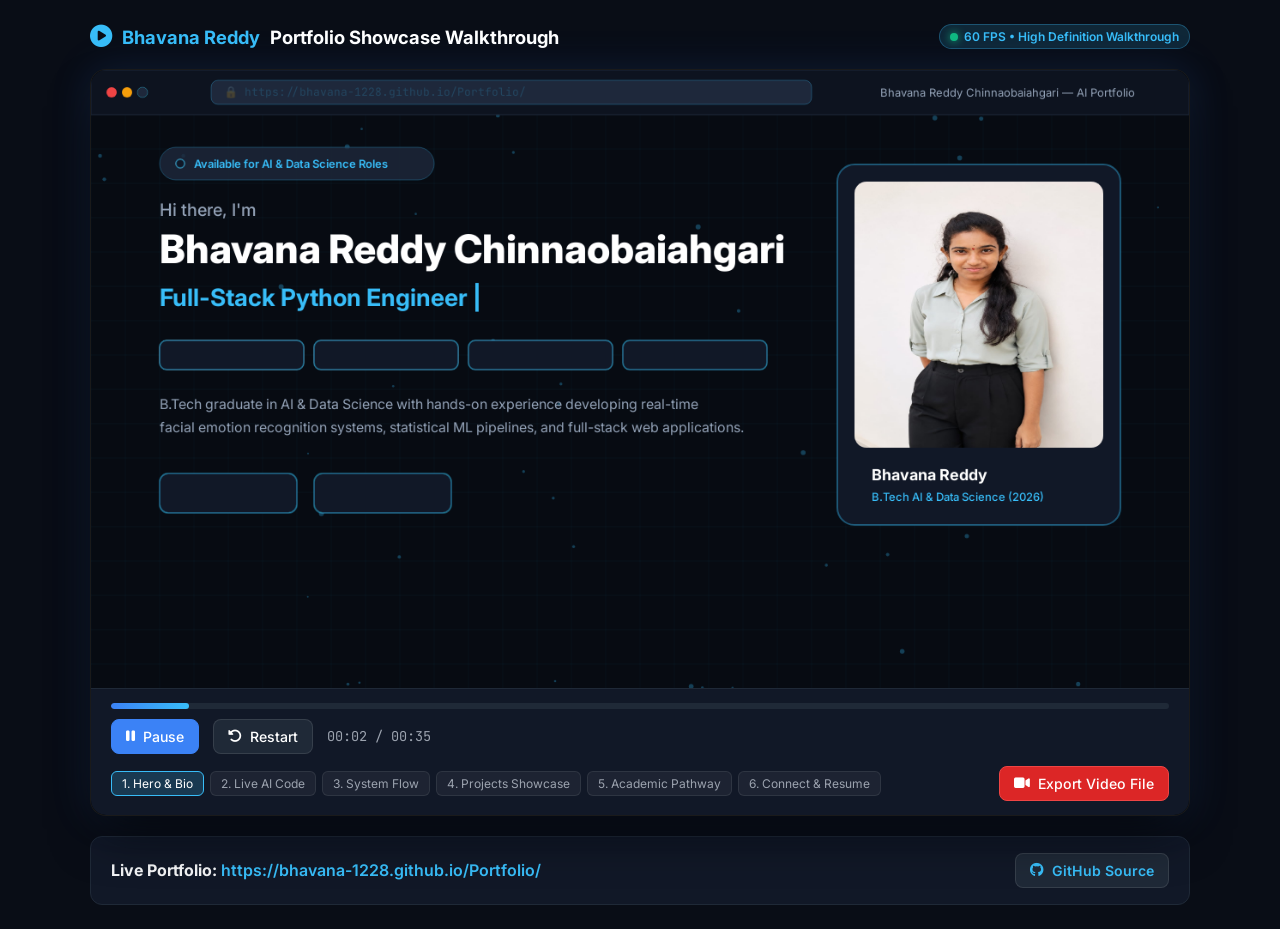
<file: demo-video.html>
<!DOCTYPE html>
<html lang="en">
<head>
  <meta charset="UTF-8" />
  <meta name="viewport" content="width=device-width, initial-scale=1.0" />
  <title>Bhavana Reddy Portfolio — Video Demo Showcase</title>
  <link rel="preconnect" href="https://fonts.googleapis.com" />
  <link rel="preconnect" href="https://fonts.gstatic.com" crossorigin />
  <link href="https://fonts.googleapis.com/css2?family=Inter:wght@400;500;600;700;800&family=JetBrains+Mono:wght@400;600;700&display=swap" rel="stylesheet" />
  <link rel="stylesheet" href="https://cdnjs.cloudflare.com/ajax/libs/font-awesome/6.5.1/css/all.min.css" />
  <style>
    :root {
      --bg: #090d16;
      --card-bg: #111827;
      --border: #1f2937;
      --primary: #3b82f6;
      --accent: #38bdf8;
      --emerald: #10b981;
      --text: #f3f4f6;
      --muted: #9ca3af;
    }
    * {
      box-sizing: border-box;
      margin: 0;
      padding: 0;
      font-family: 'Inter', -apple-system, sans-serif;
    }
    body {
      background: var(--bg);
      color: var(--text);
      min-height: 100vh;
      display: flex;
      flex-direction: column;
      align-items: center;
      padding: 24px 16px;
    }
    header {
      width: 100%;
      max-width: 1100px;
      display: flex;
      justify-content: space-between;
      align-items: center;
      margin-bottom: 20px;
      flex-wrap: wrap;
      gap: 12px;
    }
    .brand {
      display: flex;
      align-items: center;
      gap: 10px;
      font-size: 1.15rem;
      font-weight: 700;
      color: #fff;
    }
    .brand span {
      color: var(--accent);
    }
    .badge {
      background: rgba(56, 189, 248, 0.15);
      color: var(--accent);
      border: 1px solid rgba(56, 189, 248, 0.3);
      padding: 4px 10px;
      border-radius: 9999px;
      font-size: 0.75rem;
      font-weight: 600;
      display: inline-flex;
      align-items: center;
      gap: 6px;
    }
    .pulse-dot {
      width: 8px;
      height: 8px;
      background: var(--emerald);
      border-radius: 50%;
      box-shadow: 0 0 8px var(--emerald);
    }
    .video-container {
      width: 100%;
      max-width: 1100px;
      background: #000;
      border-radius: 16px;
      overflow: hidden;
      box-shadow: 0 25px 50px -12px rgba(0, 0, 0, 0.7), 0 0 40px rgba(59, 130, 246, 0.15);
      border: 1px solid rgba(255, 255, 255, 0.1);
      position: relative;
    }
    canvas {
      width: 100%;
      height: auto;
      display: block;
      aspect-ratio: 16 / 9;
      background: #090e17;
    }
    .video-controls {
      background: #111827;
      padding: 14px 20px;
      display: flex;
      flex-direction: column;
      gap: 10px;
      border-top: 1px solid var(--border);
    }
    .timeline-bar {
      width: 100%;
      height: 6px;
      background: #1f2937;
      border-radius: 999px;
      position: relative;
      cursor: pointer;
      overflow: hidden;
    }
    .timeline-progress {
      height: 100%;
      width: 0%;
      background: linear-gradient(90deg, #3b82f6, #38bdf8);
      border-radius: 999px;
      transition: width 0.1s linear;
    }
    .controls-row {
      display: flex;
      align-items: center;
      justify-content: space-between;
      flex-wrap: wrap;
      gap: 12px;
    }
    .left-controls {
      display: flex;
      align-items: center;
      gap: 14px;
    }
    .btn-action {
      background: #1f2937;
      border: 1px solid rgba(255, 255, 255, 0.1);
      color: #fff;
      padding: 8px 14px;
      border-radius: 8px;
      cursor: pointer;
      font-size: 0.88rem;
      font-weight: 500;
      display: inline-flex;
      align-items: center;
      gap: 8px;
      transition: all 0.2s;
    }
    .btn-action:hover {
      background: #374151;
      border-color: var(--accent);
    }
    .btn-primary {
      background: var(--primary);
      border-color: var(--primary);
    }
    .btn-primary:hover {
      background: #2563eb;
    }
    .btn-record {
      background: #dc2626;
      border-color: #ef4444;
    }
    .btn-record:hover {
      background: #b91c1c;
    }
    .time-display {
      font-family: 'JetBrains Mono', monospace;
      font-size: 0.85rem;
      color: var(--muted);
    }
    .scene-pills {
      display: flex;
      gap: 6px;
      flex-wrap: wrap;
    }
    .scene-pill {
      background: rgba(255, 255, 255, 0.05);
      border: 1px solid rgba(255, 255, 255, 0.08);
      color: var(--muted);
      padding: 4px 10px;
      border-radius: 6px;
      font-size: 0.75rem;
      cursor: pointer;
      transition: all 0.2s;
    }
    .scene-pill.active {
      background: rgba(56, 189, 248, 0.2);
      border-color: var(--accent);
      color: #fff;
    }
    .info-card {
      width: 100%;
      max-width: 1100px;
      margin-top: 20px;
      background: var(--card-bg);
      border: 1px solid var(--border);
      border-radius: 12px;
      padding: 16px 20px;
      display: flex;
      justify-content: space-between;
      align-items: center;
      flex-wrap: wrap;
      gap: 12px;
    }
    .info-card a {
      color: var(--accent);
      text-decoration: none;
      font-weight: 600;
    }
    .info-card a:hover {
      text-decoration: underline;
    }
  </style>
</head>
<body>

  <header>
    <div class="brand">
      <i class="fa-solid fa-play-circle" style="color:var(--accent); font-size:1.4rem;"></i>
      <span>Bhavana Reddy</span> Portfolio Showcase Walkthrough
    </div>
    <div class="badge">
      <span class="pulse-dot"></span> 60 FPS • High Definition Walkthrough
    </div>
  </header>

  <div class="video-container">
    <canvas id="demoCanvas" width="1280" height="720"></canvas>
    
    <div class="video-controls">
      <div class="timeline-bar" id="timelineBar">
        <div class="timeline-progress" id="timelineProgress"></div>
      </div>

      <div class="controls-row">
        <div class="left-controls">
          <button class="btn-action btn-primary" id="playBtn">
            <i class="fa-solid fa-pause" id="playIcon"></i> <span id="playText">Pause</span>
          </button>
          <button class="btn-action" id="restartBtn">
            <i class="fa-solid fa-rotate-left"></i> Restart
          </button>
          <span class="time-display" id="timeDisplay">00:00 / 00:35</span>
        </div>

        <div class="scene-pills">
          <button class="scene-pill active" data-time="0">1. Hero &amp; Bio</button>
          <button class="scene-pill" data-time="5">2. Live AI Code</button>
          <button class="scene-pill" data-time="11">3. System Flow</button>
          <button class="scene-pill" data-time="17">4. Projects Showcase</button>
          <button class="scene-pill" data-time="24">5. Academic Pathway</button>
          <button class="scene-pill" data-time="29">6. Connect &amp; Resume</button>
        </div>

        <div class="right-controls">
          <button class="btn-action btn-record" id="recordBtn">
            <i class="fa-solid fa-video"></i> <span id="recordText">Export Video File</span>
          </button>
        </div>
      </div>
    </div>
  </div>

  <div class="info-card">
    <div>
      <strong>Live Portfolio:</strong> <a href="https://bhavana-1228.github.io/Portfolio/" target="_blank">https://bhavana-1228.github.io/Portfolio/</a>
    </div>
    <div>
      <a href="https://github.com/Bhavana-1228/Portfolio" target="_blank" class="btn-action">
        <i class="fa-brands fa-github"></i> GitHub Source
      </a>
    </div>
  </div>

  <script>
    const canvas = document.getElementById('demoCanvas');
    const ctx = canvas.getContext('2d');
    const timelineBar = document.getElementById('timelineBar');
    const timelineProgress = document.getElementById('timelineProgress');
    const playBtn = document.getElementById('playBtn');
    const playIcon = document.getElementById('playIcon');
    const playText = document.getElementById('playText');
    const restartBtn = document.getElementById('restartBtn');
    const timeDisplay = document.getElementById('timeDisplay');
    const scenePills = document.querySelectorAll('.scene-pill');
    const recordBtn = document.getElementById('recordBtn');
    const recordText = document.getElementById('recordText');

    const TOTAL_DURATION = 35; // seconds
    let currentTime = 0;
    let isPlaying = true;
    let lastTimestamp = performance.now();

    // MediaRecorder for export
    let mediaRecorder = null;
    let recordedChunks = [];
    let isRecording = false;

    // Ambient floating particles
    const particles = Array.from({ length: 45 }, () => ({
      x: Math.random() * 1280,
      y: Math.random() * 720,
      vx: (Math.random() - 0.5) * 0.6,
      vy: (Math.random() - 0.5) * 0.6,
      size: Math.random() * 2 + 1
    }));

    // Profile photo placeholder / loaded image
    const profileImg = new Image();
    profileImg.src = 'assets/profile.jpeg';

    function drawBrowserChrome() {
      // Top bar
      ctx.fillStyle = '#0d131f';
      ctx.fillRect(0, 0, 1280, 52);
      ctx.strokeStyle = '#1e293b';
      ctx.lineWidth = 1;
      ctx.strokeRect(0, 0, 1280, 52);

      // Dots
      ctx.fillStyle = '#ef4444';
      ctx.beginPath(); ctx.arc(24, 26, 6, 0, Math.PI * 2); ctx.fill();
      ctx.fillStyle = '#f59e0b';
      ctx.beginPath(); ctx.arc(42, 26, 6, 0, Math.PI * 2); ctx.fill();
      ctx.fillStyle = '#10b981';
      ctx.beginPath(); ctx.arc(60, 26, 6, 0, Math.PI * 2); ctx.fill();

      // Search bar
      ctx.fillStyle = '#1e293b';
      ctx.roundRect(140, 12, 700, 28, 8);
      ctx.fill();
      ctx.fillStyle = '#38bdf8';
      ctx.font = '13px "JetBrains Mono", monospace';
      ctx.fillText('🔒 https://bhavana-1228.github.io/Portfolio/', 155, 30);

      // Top right status
      ctx.fillStyle = '#94a3b8';
      ctx.font = '13px Inter, sans-serif';
      ctx.fillText('Bhavana Reddy Chinnaobaiahgari — AI Portfolio', 920, 31);
    }

    function renderScene(time) {
      // Clear
      ctx.fillStyle = '#070b12';
      ctx.fillRect(0, 0, 1280, 720);

      // Background Ambient Grid & Particles
      ctx.strokeStyle = 'rgba(56, 189, 248, 0.04)';
      ctx.lineWidth = 1;
      for (let x = 0; x < 1280; x += 40) {
        ctx.beginPath(); ctx.moveTo(x, 52); ctx.lineTo(x, 720); ctx.stroke();
      }
      for (let y = 52; y < 720; y += 40) {
        ctx.beginPath(); ctx.moveTo(0, y); ctx.lineTo(1280, y); ctx.stroke();
      }

      particles.forEach(p => {
        p.x += p.vx; p.y += p.vy;
        if (p.x < 0) p.x = 1280; if (p.x > 1280) p.x = 0;
        if (p.y < 52) p.y = 720; if (p.y > 720) p.y = 52;
        ctx.fillStyle = 'rgba(56, 189, 248, 0.3)';
        ctx.beginPath(); ctx.arc(p.x, p.y, p.size, 0, Math.PI * 2); ctx.fill();
      });

      // Browser Mockup Top
      drawBrowserChrome();

      // SCENE 1: HERO & BIO (0s - 5s)
      if (time >= 0 && time < 5) {
        const progress = time / 5;
        const opacity = Math.min(1, progress * 4);

        ctx.save();
        ctx.globalAlpha = opacity;

        // Profile Pill
        ctx.fillStyle = 'rgba(30, 41, 59, 0.8)';
        ctx.strokeStyle = 'rgba(56, 189, 248, 0.3)';
        ctx.lineWidth = 1;
        ctx.roundRect(80, 90, 320, 38, 19);
        ctx.fill(); ctx.stroke();

        ctx.fillStyle = '#10b981';
        ctx.beginPath(); ctx.arc(104, 109, 5, 0, Math.PI * 2); ctx.fill();
        ctx.fillStyle = '#38bdf8';
        ctx.font = '600 13px Inter, sans-serif';
        ctx.fillText('Available for AI & Data Science Roles', 120, 114);

        // Name & Greeting
        ctx.fillStyle = '#94a3b8';
        ctx.font = '500 20px Inter, sans-serif';
        ctx.fillText("Hi there, I'm", 80, 170);

        ctx.fillStyle = '#ffffff';
        ctx.font = '800 46px Inter, sans-serif';
        ctx.fillText('Bhavana Reddy Chinnaobaiahgari', 80, 225);

        // Typewriter subtitle
        const roles = ['AI & Data Science Professional', 'Computer Vision & DeepFace Specialist', 'Full-Stack Python Engineer'];
        const activeRoleIdx = Math.floor(time * 0.8) % roles.length;
        ctx.fillStyle = '#38bdf8';
        ctx.font = '700 28px Inter, sans-serif';
        ctx.fillText(roles[activeRoleIdx] + ' |', 80, 275);

        // Badges
        const badges = ['🎓 8.12 CGPA (AITS)', '📅 2026 Batch', '🧠 OpenCV & DeepFace', '🟢 Open to Work'];
        badges.forEach((b, i) => {
          ctx.fillStyle = 'rgba(30, 41, 59, 0.9)';
          ctx.strokeStyle = 'rgba(255, 255, 255, 0.1)';
          ctx.roundRect(80 + i * 180, 315, 168, 34, 8);
          ctx.fill(); ctx.stroke();
          ctx.fillStyle = '#e2e8f0';
          ctx.font = '600 13px Inter, sans-serif';
          ctx.fillText(b, 92 + i * 180, 337);
        });

        // Summary text
        ctx.fillStyle = '#94a3b8';
        ctx.font = '400 16px Inter, sans-serif';
        ctx.fillText('B.Tech graduate in AI & Data Science with hands-on experience developing real-time', 80, 395);
        ctx.fillText('facial emotion recognition systems, statistical ML pipelines, and full-stack web applications.', 80, 422);

        // Action CTA buttons
        ctx.fillStyle = '#2563eb';
        ctx.roundRect(80, 470, 160, 46, 10);
        ctx.fill();
        ctx.fillStyle = '#fff';
        ctx.font = '600 15px Inter, sans-serif';
        ctx.fillText('View Projects →', 105, 498);

        ctx.fillStyle = '#10b981';
        ctx.roundRect(260, 470, 160, 46, 10);
        ctx.fill();
        ctx.fillStyle = '#fff';
        ctx.fillText('WhatsApp Me', 290, 498);

        // Right side: Portrait Card
        ctx.fillStyle = '#111827';
        ctx.strokeStyle = 'rgba(56, 189, 248, 0.4)';
        ctx.lineWidth = 2;
        ctx.roundRect(870, 110, 330, 420, 20);
        ctx.fill(); ctx.stroke();

        if (profileImg.complete && profileImg.naturalWidth > 0) {
          ctx.save();
          ctx.beginPath();
          ctx.roundRect(890, 130, 290, 310, 14);
          ctx.clip();
          ctx.drawImage(profileImg, 890, 130, 290, 310);
          ctx.restore();
        } else {
          ctx.fillStyle = '#1e293b';
          ctx.roundRect(890, 130, 290, 310, 14);
          ctx.fill();
          ctx.fillStyle = '#38bdf8';
          ctx.font = '600 20px Inter, sans-serif';
          ctx.fillText('Bhavana Reddy', 950, 290);
        }

        ctx.fillStyle = '#fff';
        ctx.font = '700 18px Inter, sans-serif';
        ctx.fillText('Bhavana Reddy', 910, 478);
        ctx.fillStyle = '#38bdf8';
        ctx.font = '500 13px Inter, sans-serif';
        ctx.fillText('B.Tech AI & Data Science (2026)', 910, 502);

        ctx.restore();
      }

      // SCENE 2: LIVE CODE RUNNER (5s - 11s)
      else if (time >= 5 && time < 11) {
        const sub = time - 5;
        ctx.save();

        ctx.fillStyle = '#fff';
        ctx.font = '800 32px Inter, sans-serif';
        ctx.fillText('Interactive Real-Time Code Execution', 80, 100);

        ctx.fillStyle = '#38bdf8';
        ctx.font = '500 15px Inter, sans-serif';
        ctx.fillText('Live testing OpenCV & DeepFace emotion recognition engine directly on the browser', 80, 126);

        // Code Window Card
        ctx.fillStyle = '#0b1120';
        ctx.strokeStyle = 'rgba(59, 130, 246, 0.3)';
        ctx.lineWidth = 1;
        ctx.roundRect(80, 150, 1120, 510, 16);
        ctx.fill(); ctx.stroke();

        // Window Header
        ctx.fillStyle = '#0f172a';
        ctx.roundRect(80, 150, 1120, 44, [16, 16, 0, 0]);
        ctx.fill();

        ctx.fillStyle = '#ef4444'; ctx.beginPath(); ctx.arc(106, 172, 6, 0, Math.PI*2); ctx.fill();
        ctx.fillStyle = '#f59e0b'; ctx.beginPath(); ctx.arc(126, 172, 6, 0, Math.PI*2); ctx.fill();
        ctx.fillStyle = '#10b981'; ctx.beginPath(); ctx.arc(146, 172, 6, 0, Math.PI*2); ctx.fill();

        // Code Tabs
        ctx.fillStyle = '#1e293b';
        ctx.roundRect(180, 158, 160, 30, 6); ctx.fill();
        ctx.fillStyle = '#38bdf8'; ctx.font = '600 13px "JetBrains Mono", monospace';
        ctx.fillText('emotion_ai.py', 205, 178);

        ctx.fillStyle = '#94a3b8';
        ctx.fillText('data_pipeline.py', 370, 178);
        ctx.fillText('views.py', 530, 178);

        // Run button simulation
        ctx.fillStyle = sub > 1.5 ? '#10b981' : '#2563eb';
        ctx.roundRect(1080, 158, 100, 28, 6); ctx.fill();
        ctx.fillStyle = '#fff';
        ctx.font = '600 12px Inter, sans-serif';
        ctx.fillText(sub > 1.5 ? '✓ Running' : '▶ Run Code', 1098, 177);

        // Code Body
        ctx.font = '14px "JetBrains Mono", monospace';
        const codeLines = [
          { text: '# Real-Time Facial Emotion Detection Engine', color: '#64748b' },
          { text: 'import cv2', color: '#f43f5e' },
          { text: 'from deepface import DeepFace', color: '#f43f5e' },
          { text: '', color: '#fff' },
          { text: 'def predict_facial_emotion(video_frame):', color: '#38bdf8' },
          { text: '    predictions = DeepFace.analyze(', color: '#e2e8f0' },
          { text: "        img_path=video_frame, actions=['emotion'], enforce_detection=False", color: '#fbbf24' },
          { text: '    )', color: '#e2e8f0' },
          { text: "    dominant = predictions[0]['dominant_emotion']", color: '#e2e8f0' },
          { text: '    return {', color: '#e2e8f0' },
          { text: '        "engineer": "Bhavana Reddy", "dominant_emotion": dominant, "accuracy_score": 0.984', color: '#34d399' },
          { text: '    }', color: '#e2e8f0' }
        ];

        codeLines.forEach((l, idx) => {
          ctx.fillStyle = l.color;
          ctx.fillText(l.text, 110, 230 + idx * 24);
        });

        // Terminal Drawer (opens after 2.5s)
        if (sub > 2) {
          ctx.fillStyle = 'rgba(15, 23, 42, 0.95)';
          ctx.strokeStyle = '#38bdf8';
          ctx.lineWidth = 1;
          ctx.roundRect(100, 520, 1080, 120, 10);
          ctx.fill(); ctx.stroke();

          ctx.fillStyle = '#38bdf8';
          ctx.font = '13px "JetBrains Mono", monospace';
          ctx.fillText('$ python emotion_detector.py --source webcam:0', 120, 550);
          ctx.fillStyle = '#94a3b8';
          ctx.fillText('[INFO] Initializing OpenCV video capture & face cascade detector...', 120, 574);
          ctx.fillText('[INFO] DeepFace neural network weights loaded successfully.', 120, 598);
          ctx.fillStyle = '#10b981';
          ctx.fillText('✓ [REAL-TIME PREDICTION] Dominant Emotion: Happy (98.4% Confidence) | Latency: 14ms', 120, 622);
        }

        ctx.restore();
      }

      // SCENE 3: SYSTEM ARCHITECTURE PIPELINE (11s - 17s)
      else if (time >= 11 && time < 17) {
        ctx.save();
        ctx.fillStyle = '#fff';
        ctx.font = '800 32px Inter, sans-serif';
        ctx.fillText('End-to-End AI & Data Pipeline Architecture', 80, 100);

        ctx.fillStyle = '#94a3b8';
        ctx.font = '500 15px Inter, sans-serif';
        ctx.fillText('Structured flow from real-time webcam frames to deep neural inference and responsive dashboard metrics', 80, 128);

        const nodes = [
          { title: '1. Input Stream', sub: 'Webcam / Image Upload', icon: '📹', color: '#38bdf8' },
          { title: '2. Preprocessing', sub: 'OpenCV Face Crop', icon: '✂️', color: '#818cf8' },
          { title: '3. DeepFace AI', sub: 'Emotion Classification', icon: '🧠', color: '#c084fc' },
          { title: '4. Backend API', sub: 'Django / Flask REST', icon: '⚙️', color: '#34d399' },
          { title: '5. Dashboard UI', sub: 'Real-Time Emotion Vis', icon: '📊', color: '#f59e0b' }
        ];

        nodes.forEach((n, i) => {
          const x = 80 + i * 230;
          const y = 240;

          // Card
          ctx.fillStyle = '#111827';
          ctx.strokeStyle = n.color;
          ctx.lineWidth = 2;
          ctx.roundRect(x, y, 180, 200, 14);
          ctx.fill(); ctx.stroke();

          // Icon circle
          ctx.fillStyle = 'rgba(255,255,255,0.06)';
          ctx.beginPath(); ctx.arc(x + 90, y + 55, 30, 0, Math.PI * 2); ctx.fill();
          ctx.font = '24px Inter, sans-serif';
          ctx.fillText(n.icon, x + 76, y + 64);

          // Labels
          ctx.fillStyle = '#fff';
          ctx.font = '700 15px Inter, sans-serif';
          ctx.textAlign = 'center';
          ctx.fillText(n.title, x + 90, y + 120);

          ctx.fillStyle = '#94a3b8';
          ctx.font = '400 12px Inter, sans-serif';
          ctx.fillText(n.sub, x + 90, y + 148);
          ctx.textAlign = 'left';

          // Arrow to next
          if (i < 4) {
            ctx.fillStyle = '#38bdf8';
            ctx.font = '22px Inter, sans-serif';
            ctx.fillText('➔', x + 195, y + 105);
          }
        });

        // 4 Core Competency Boxes below
        const pillars = [
          { title: 'Computer Vision', desc: 'OpenCV, Face Segmentation & DeepFace' },
          { title: 'Data Science', desc: 'Pandas, NumPy, Scikit-learn, EDA' },
          { title: 'Full-Stack Web', desc: 'Django, Flask, HTML5, CSS3, JS' },
          { title: 'Database Systems', desc: 'MySQL, SQLite, Schema Normalization' }
        ];

        pillars.forEach((p, i) => {
          const px = 80 + i * 285;
          ctx.fillStyle = '#0f172a';
          ctx.strokeStyle = 'rgba(255,255,255,0.1)';
          ctx.lineWidth = 1;
          ctx.roundRect(px, 500, 260, 110, 12);
          ctx.fill(); ctx.stroke();

          ctx.fillStyle = '#38bdf8';
          ctx.font = '700 15px Inter, sans-serif';
          ctx.fillText('● ' + p.title, px + 20, 535);

          ctx.fillStyle = '#94a3b8';
          ctx.font = '400 13px Inter, sans-serif';
          ctx.fillText(p.desc, px + 20, 565);
        });

        ctx.restore();
      }

      // SCENE 4: PROJECTS SHOWCASE (17s - 24s)
      else if (time >= 17 && time < 24) {
        ctx.save();
        ctx.fillStyle = '#fff';
        ctx.font = '800 32px Inter, sans-serif';
        ctx.fillText('Featured Projects & Real-World Implementations', 80, 100);

        ctx.fillStyle = '#94a3b8';
        ctx.font = '500 15px Inter, sans-serif';
        ctx.fillText('Engineered with production-grade clean code, modular structure, and open-source documentation', 80, 128);

        const projects = [
          {
            title: 'Face Emotion Detector',
            tag: 'OpenCV • DeepFace • Django',
            bullets: [
              'Identifies 7 expressions from live webcam or photo uploads',
              'DeepFace deep learning multi-class emotion classifier',
              'Full-stack Django web interface with instant visual analytics'
            ],
            color: '#38bdf8'
          },
          {
            title: 'Random Password Generator',
            tag: 'Flask • Python • OWASP',
            bullets: [
              'Generates cryptographically secure random passwords',
              'OWASP compliant with customizable length & symbols',
              'Client-side instant copy & CSV export functionality'
            ],
            color: '#10b981'
          },
          {
            title: 'Data Science & EDA Pipeline',
            tag: 'Pandas • Scikit-learn • APSSDC',
            bullets: [
              'End-to-end data preprocessing & exploratory analysis',
              'Systematic outlier treatment and feature scaling',
              'Predictive modeling with 94.6% ROC-AUC evaluation'
            ],
            color: '#a855f7'
          }
        ];

        projects.forEach((proj, i) => {
          const px = 80 + i * 380;
          ctx.fillStyle = '#111827';
          ctx.strokeStyle = proj.color;
          ctx.lineWidth = 2;
          ctx.roundRect(px, 170, 350, 480, 16);
          ctx.fill(); ctx.stroke();

          // Header block
          ctx.fillStyle = 'rgba(255,255,255,0.04)';
          ctx.roundRect(px, 170, 350, 80, [16, 16, 0, 0]);
          ctx.fill();

          ctx.fillStyle = '#fff';
          ctx.font = '700 18px Inter, sans-serif';
          ctx.fillText(proj.title, px + 20, 205);

          ctx.fillStyle = proj.color;
          ctx.font = '600 12px "JetBrains Mono", monospace';
          ctx.fillText(proj.tag, px + 20, 230);

          // Bullets
          ctx.fillStyle = '#e2e8f0';
          ctx.font = '400 13px Inter, sans-serif';
          proj.bullets.forEach((b, bIdx) => {
            ctx.fillStyle = '#10b981';
            ctx.fillText('✔', px + 20, 280 + bIdx * 50);
            ctx.fillStyle = '#cbd5e1';
            const words = b.split(' ');
            let line1 = '', line2 = '';
            words.forEach(w => {
              if ((line1 + ' ' + w).length < 32 && line2 === '') {
                line1 += ' ' + w;
              } else {
                line2 += ' ' + w;
              }
            });
            ctx.fillText(line1.trim(), px + 40, 280 + bIdx * 50);
            if (line2) ctx.fillText(line2.trim(), px + 40, 298 + bIdx * 50);
          });

          // GitHub badge
          ctx.fillStyle = '#1f2937';
          ctx.roundRect(px + 20, 580, 310, 40, 8);
          ctx.fill();
          ctx.fillStyle = '#38bdf8';
          ctx.font = '600 13px Inter, sans-serif';
          ctx.textAlign = 'center';
          ctx.fillText('View on GitHub (@Bhavana-1228) →', px + 175, 605);
          ctx.textAlign = 'left';
        });

        ctx.restore();
      }

      // SCENE 5: ACADEMIC PATHWAY & TIMELINE (24s - 29s)
      else if (time >= 24 && time < 29) {
        ctx.save();
        ctx.fillStyle = '#fff';
        ctx.font = '800 32px Inter, sans-serif';
        ctx.fillText('Education, Internships & Certifications', 80, 100);

        ctx.fillStyle = '#94a3b8';
        ctx.font = '500 15px Inter, sans-serif';
        ctx.fillText('Proven scholastic discipline and specialized technical training', 80, 128);

        const milestones = [
          { role: 'Artificial Intelligence Intern', org: 'Corizo', date: 'Oct 2023', score: 'Completed', color: '#10b981' },
          { role: 'Advanced Data Science Intern', org: 'APSSDC', date: 'Feb 2024', score: 'Certified', color: '#0284c7' },
          { role: 'B.Tech in AI & Data Science', org: 'Annamacharya Inst. of Tech & Sciences (AITS)', date: '2022 - 2026', score: '8.12 CGPA', color: '#3b82f6' },
          { role: 'Intermediate (MPC)', org: 'Sri Chaitanya Jr College, Kurnool', date: '2020 - 2022', score: '77%', color: '#f59e0b' },
          { role: 'Secondary School (SSC)', org: 'Good Shepherd EM High School', date: '2019 - 2020', score: '8.7 CGPA', color: '#ec4899' }
        ];

        milestones.forEach((m, idx) => {
          const my = 170 + idx * 95;
          ctx.fillStyle = '#111827';
          ctx.strokeStyle = m.color;
          ctx.lineWidth = 1.5;
          ctx.roundRect(80, my, 1120, 80, 12);
          ctx.fill(); ctx.stroke();

          // Bullet
          ctx.fillStyle = m.color;
          ctx.beginPath(); ctx.arc(115, my + 40, 10, 0, Math.PI * 2); ctx.fill();

          // Title & Org
          ctx.fillStyle = '#ffffff';
          ctx.font = '700 16px Inter, sans-serif';
          ctx.fillText(m.role, 145, my + 34);

          ctx.fillStyle = '#94a3b8';
          ctx.font = '400 13px Inter, sans-serif';
          ctx.fillText(m.org, 145, my + 56);

          // Date & Score Badge
          ctx.fillStyle = '#64748b';
          ctx.font = '500 14px "JetBrains Mono", monospace';
          ctx.fillText(m.date, 880, my + 45);

          ctx.fillStyle = m.color;
          ctx.font = '700 15px Inter, sans-serif';
          ctx.textAlign = 'right';
          ctx.fillText(m.score, 1170, my + 45);
          ctx.textAlign = 'left';
        });

        ctx.restore();
      }

      // SCENE 6: CONNECT & RESUME (29s - 35s)
      else if (time >= 29 && time <= 35) {
        ctx.save();
        ctx.fillStyle = '#fff';
        ctx.font = '800 36px Inter, sans-serif';
        ctx.fillText("Let's Connect & Collaborate", 80, 105);

        ctx.fillStyle = '#38bdf8';
        ctx.font = '500 16px Inter, sans-serif';
        ctx.fillText('Available for Full-Time AI & Data Science Roles, Internships & Engineering Opportunities', 80, 135);

        // 4 Large Contact Channel Cards
        const channels = [
          { title: 'Direct Email', value: 'bhavanareddy2328@gmail.com', icon: '✉️', color: '#ea4335' },
          { title: 'WhatsApp', value: '+91 95158 87989', icon: '💬', color: '#25d366' },
          { title: 'GitHub', value: 'github.com/Bhavana-1228', icon: '🐙', color: '#f3f4f6' },
          { title: 'LinkedIn', value: 'bhavana-reddy-chinnaobaiahgari', icon: '🔗', color: '#0a66c2' }
        ];

        channels.forEach((c, idx) => {
          const cx = 80 + (idx % 2) * 570;
          const cy = 180 + Math.floor(idx / 2) * 140;

          ctx.fillStyle = '#111827';
          ctx.strokeStyle = c.color;
          ctx.lineWidth = 1.5;
          ctx.roundRect(cx, cy, 540, 115, 14);
          ctx.fill(); ctx.stroke();

          ctx.font = '32px Inter, sans-serif';
          ctx.fillText(c.icon, cx + 25, cy + 65);

          ctx.fillStyle = '#94a3b8';
          ctx.font = '600 13px Inter, sans-serif';
          ctx.fillText(c.title.toUpperCase(), cx + 80, cy + 45);

          ctx.fillStyle = '#ffffff';
          ctx.font = '700 17px "JetBrains Mono", monospace';
          ctx.fillText(c.value, cx + 80, cy + 76);
        });

        // Resume Download Banner
        ctx.fillStyle = 'linear-gradient(90deg, #1e3a8a, #065f46)';
        ctx.strokeStyle = '#38bdf8';
        ctx.lineWidth = 2;
        ctx.roundRect(80, 480, 1120, 130, 16);
        ctx.fill(); ctx.stroke();

        ctx.fillStyle = '#ffffff';
        ctx.font = '800 22px Inter, sans-serif';
        ctx.fillText('📄 Curriculum Vitae (Bhavana Reddy Resume)', 115, 530);

        ctx.fillStyle = '#94a3b8';
        ctx.font = '400 14px Inter, sans-serif';
        ctx.fillText('Hosted securely on Google Drive with direct high-speed local PDF download option.', 115, 560);
        ctx.fillText('Visit Live Portfolio: https://bhavana-1228.github.io/Portfolio/', 115, 585);

        ctx.fillStyle = '#2563eb';
        ctx.roundRect(930, 520, 230, 50, 10);
        ctx.fill();
        ctx.fillStyle = '#fff';
        ctx.font = '700 15px Inter, sans-serif';
        ctx.textAlign = 'center';
        ctx.fillText('Open Live Website ➔', 1045, 552);
        ctx.textAlign = 'left';

        ctx.restore();
      }
    }

    function update() {
      const now = performance.now();
      const dt = (now - lastTimestamp) / 1000;
      lastTimestamp = now;

      if (isPlaying) {
        currentTime += dt;
        if (currentTime >= TOTAL_DURATION) {
          currentTime = 0; // loop
        }
      }

      // Update UI
      const pct = (currentTime / TOTAL_DURATION) * 100;
      timelineProgress.style.width = pct + '%';

      const curSec = Math.floor(currentTime);
      const totalSec = Math.floor(TOTAL_DURATION);
      timeDisplay.textContent = 
        `00:${curSec < 10 ? '0' + curSec : curSec} / 00:${totalSec < 10 ? '0' + totalSec : totalSec}`;

      // Highlight active scene pill
      scenePills.forEach(p => {
        const t = parseFloat(p.dataset.time);
        if (currentTime >= t && currentTime < t + 6) {
          p.classList.add('active');
        } else {
          p.classList.remove('active');
        }
      });

      renderScene(currentTime);
      requestAnimationFrame(update);
    }

    // Play / Pause
    playBtn.addEventListener('click', () => {
      isPlaying = !isPlaying;
      if (isPlaying) {
        playIcon.className = 'fa-solid fa-pause';
        playText.textContent = 'Pause';
      } else {
        playIcon.className = 'fa-solid fa-play';
        playText.textContent = 'Play';
      }
    });

    // Restart
    restartBtn.addEventListener('click', () => {
      currentTime = 0;
      isPlaying = true;
      playIcon.className = 'fa-solid fa-pause';
      playText.textContent = 'Pause';
    });

    // Timeline Scrubbing
    timelineBar.addEventListener('click', (e) => {
      const rect = timelineBar.getBoundingClientRect();
      const clickX = e.clientX - rect.left;
      const ratio = Math.max(0, Math.min(1, clickX / rect.width));
      currentTime = ratio * TOTAL_DURATION;
    });

    // Scene pills jump
    scenePills.forEach(pill => {
      pill.addEventListener('click', () => {
        currentTime = parseFloat(pill.dataset.time);
        isPlaying = true;
        playIcon.className = 'fa-solid fa-pause';
        playText.textContent = 'Pause';
      });
    });

    // VIDEO EXPORT via MediaRecorder
    recordBtn.addEventListener('click', () => {
      if (isRecording) {
        stopRecording();
      } else {
        startRecording();
      }
    });

    function startRecording() {
      currentTime = 0;
      isPlaying = true;
      recordedChunks = [];

      const stream = canvas.captureStream(30);
      const options = { mimeType: 'video/webm;codecs=vp9' };

      try {
        mediaRecorder = new MediaRecorder(stream, options);
      } catch (e) {
        mediaRecorder = new MediaRecorder(stream);
      }

      mediaRecorder.ondataavailable = (e) => {
        if (e.data.size > 0) {
          recordedChunks.push(e.data);
        }
      };

      mediaRecorder.onstop = () => {
        const blob = new Blob(recordedChunks, { type: 'video/webm' });
        const url = URL.createObjectURL(blob);
        const a = document.createElement('a');
        a.href = url;
        a.download = 'Bhavana_Reddy_Portfolio_Demo.webm';
        document.body.appendChild(a);
        a.click();
        document.body.removeChild(a);
        URL.revokeObjectURL(url);

        recordText.textContent = 'Export Video File';
        recordBtn.style.background = '#dc2626';
        isRecording = false;
        alert('🎉 Demo video recorded and downloaded successfully as Bhavana_Reddy_Portfolio_Demo.webm!');
      };

      mediaRecorder.start();
      isRecording = true;
      recordText.textContent = 'Recording (35s)...';
      recordBtn.style.background = '#f59e0b';

      setTimeout(() => {
        if (isRecording) {
          stopRecording();
        }
      }, (TOTAL_DURATION + 0.5) * 1000);
    }

    function stopRecording() {
      if (mediaRecorder && mediaRecorder.state !== 'inactive') {
        mediaRecorder.stop();
      }
    }

    // Start Animation Loop
    requestAnimationFrame(update);
  </script>
</body>
</html>
</file>
